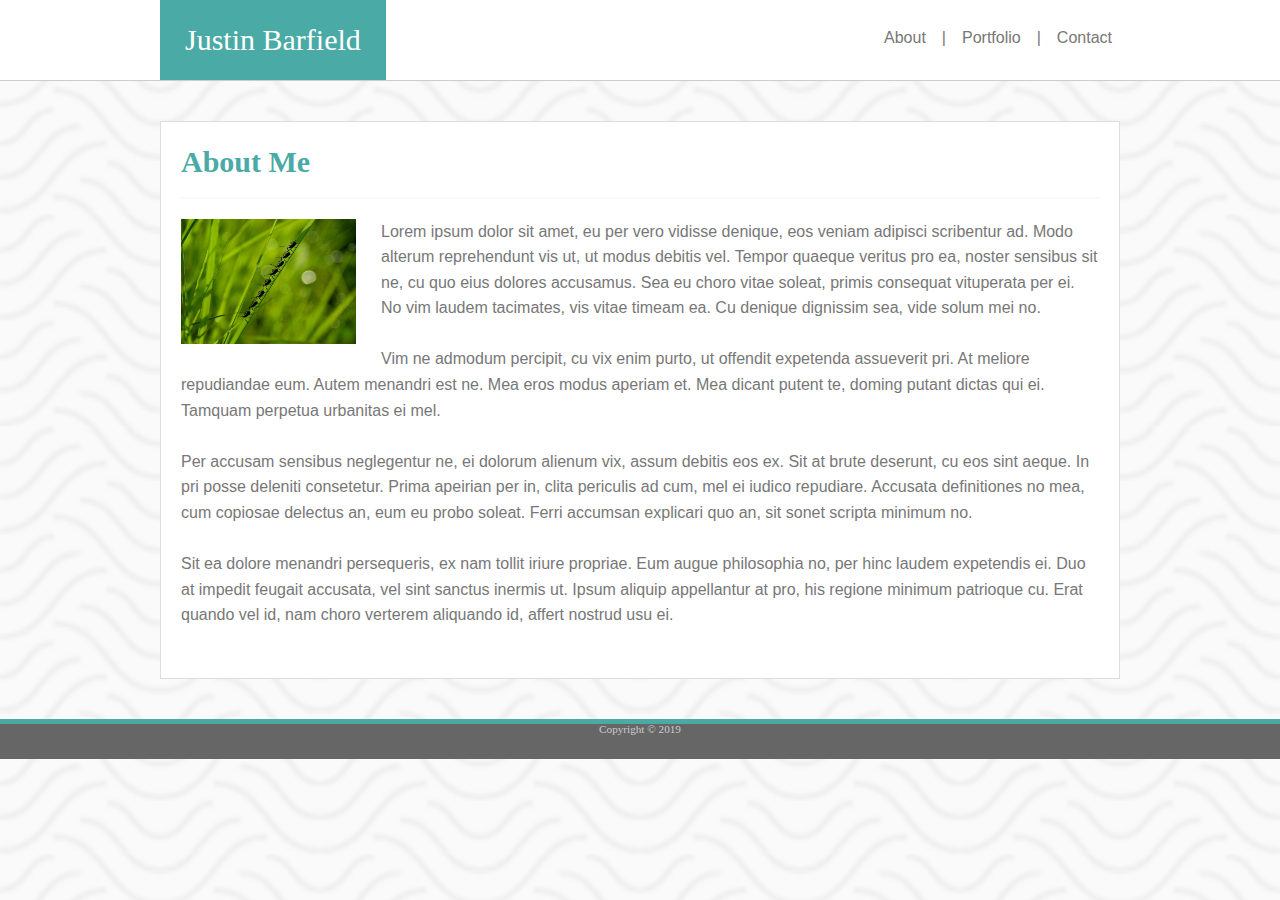
<file: index.html>
<!DOCTYPE html>
<html lang="en-us">

<head>
  <meta charset="UTF-8">
  <title>About</title>
  <link rel="stylesheet" href="assets/css/reset.css">
  <link rel="stylesheet" href="assets/css/style.css">
</head>

<body>
    <header>
        <div class="header">
            <div id="name">Justin Barfield</div>
            <div class="siteLinks">
                <un id="linkList">
                    <li><a href="/index.html">About</a></li>
                    <li>|</li>
                    <li><a href="/portfolio.html">Portfolio</a></li>
                    <li>|</li>
                    <li><a href="/contact.html">Contact</a></li>
                </un>
            </div>
        </div>
    </header>
    <section>
        <div class="mainContent">
            <div class="contentHead">About Me</div>
            <hr>
            <div>
                <!-- <img id="aboutMePic" src="assets/images/ants1.jpg" id="picture"> -->
                <p class="contentSpacing">
                    <img id="aboutMePic" src="assets/images/ants1.jpg" id="picture">Lorem ipsum dolor sit amet, eu per vero vidisse denique, eos veniam adipisci scribentur ad. Modo alterum reprehendunt vis ut, ut modus debitis vel. Tempor quaeque veritus pro ea, noster sensibus sit ne, cu quo eius dolores accusamus. Sea eu choro vitae soleat, primis consequat vituperata per ei. No vim laudem tacimates, vis vitae timeam ea.

    Cu denique dignissim sea, vide solum mei no.<br><br>Vim ne admodum percipit, cu vix enim purto, ut offendit expetenda assueverit pri. At meliore repudiandae eum. Autem menandri est ne. Mea eros modus aperiam et. Mea dicant putent te, doming putant dictas qui ei.

    Tamquam perpetua urbanitas ei mel.<br><br>Per accusam sensibus neglegentur ne, ei dolorum alienum vix, assum debitis eos ex. Sit at brute deserunt, cu eos sint aeque. In pri posse deleniti consetetur. Prima apeirian per in, clita periculis ad cum, mel ei iudico repudiare. Accusata definitiones no mea, cum copiosae delectus an, eum eu probo soleat.

    Ferri accumsan explicari quo an, sit sonet scripta minimum no.<br><br> Sit ea dolore menandri persequeris, ex nam tollit iriure propriae. Eum augue philosophia no, per hinc laudem expetendis ei. Duo at impedit feugait accusata, vel sint sanctus inermis ut. Ipsum aliquip appellantur at pro, his regione minimum patrioque cu. Erat quando vel id, nam choro verterem aliquando id, affert nostrud usu ei.
                </p>
            </div>
        </div>
    </section>
    <footer><div class="copyright">Copyright &copy; 2019</div></footer>
</body>

</html>
</file>
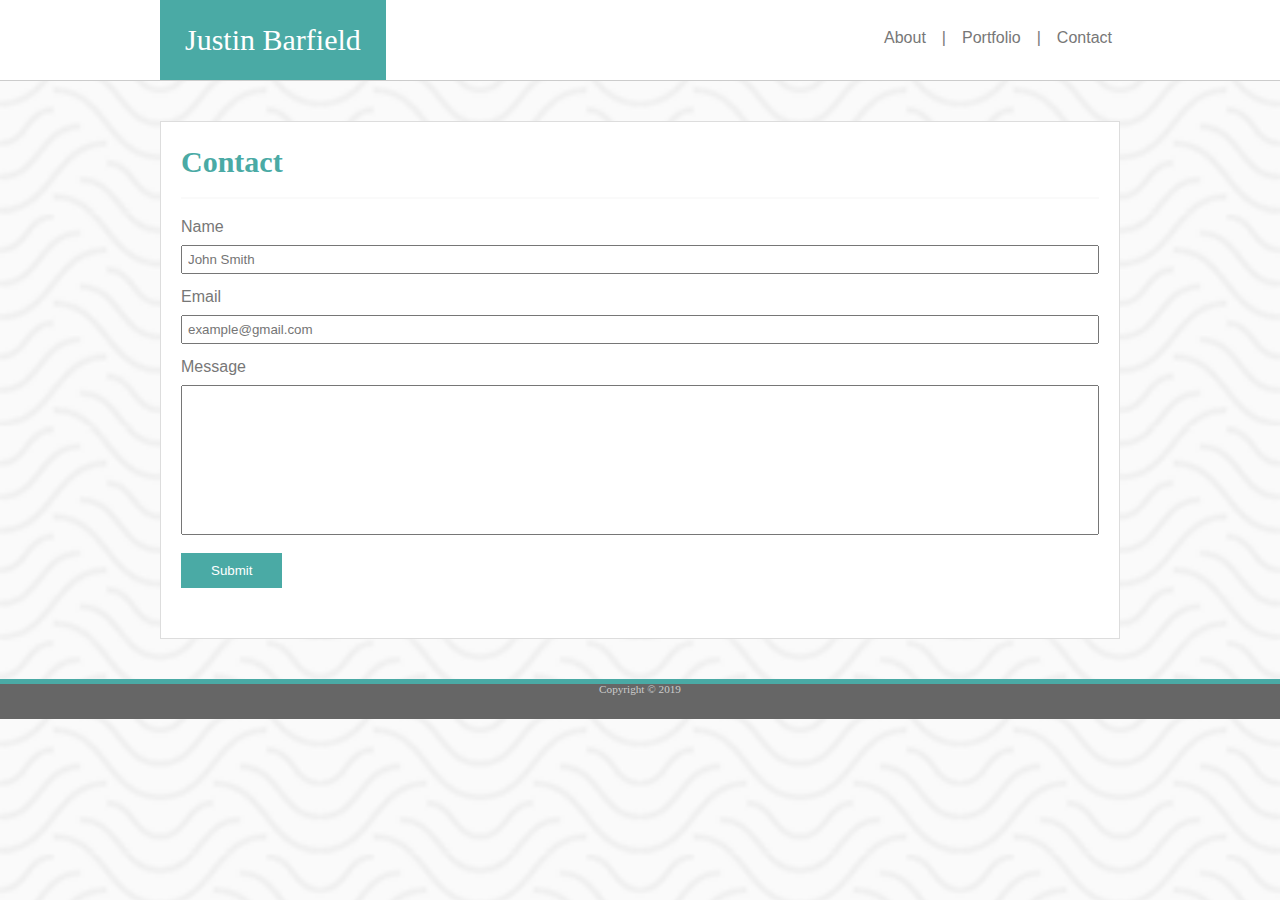
<file: contact.html>
<!DOCTYPE html>
<html lang="en-us">

<head>
  <meta charset="UTF-8">
  <title>About</title>
  <link rel="stylesheet" href="assets/css/reset.css">
  <link rel="stylesheet" href="assets/css/style.css">
</head>

<body>
    <header>
        <div class="header">
            <div id="name">Justin Barfield</div>
            <div class="siteLinks">
                <un id="linkList">
                    <li><a href="/index.html">About</a></li>
                    <li>|</li>
                    <li><a href="/portfolio.html">Portfolio</a></li>
                    <li>|</li>
                    <li><a href="/contact.html">Contact</a></li>
                </un>
            </div>
        </div>
    </header>
    <section>
        <div class="mainContent">
            <div class="contentHead">Contact</div>
            <hr>
            <div class="contentSpacing">
                <form>
                    <label for="contactName">Name</label>
                    <input type="text" id="contactName" name="contactName" placeholder="John Smith">

                    <label for="contactEmail">Email</label>
                    <input type="text" id="contactEmail" name="contactEmail" placeholder="example@gmail.com">

                    <label for="contactMessage">Message</label>
                    <textarea type="text" id="contactMessage" name="contactMessage"></textarea>

                    <input type="submit" value="Submit" id="contactSubmit">
                </form>
            </div>
        </div>
    </section>
    <footer><div class="copyright">Copyright &copy; 2019</div></footer>
</body>

</html>
</file>
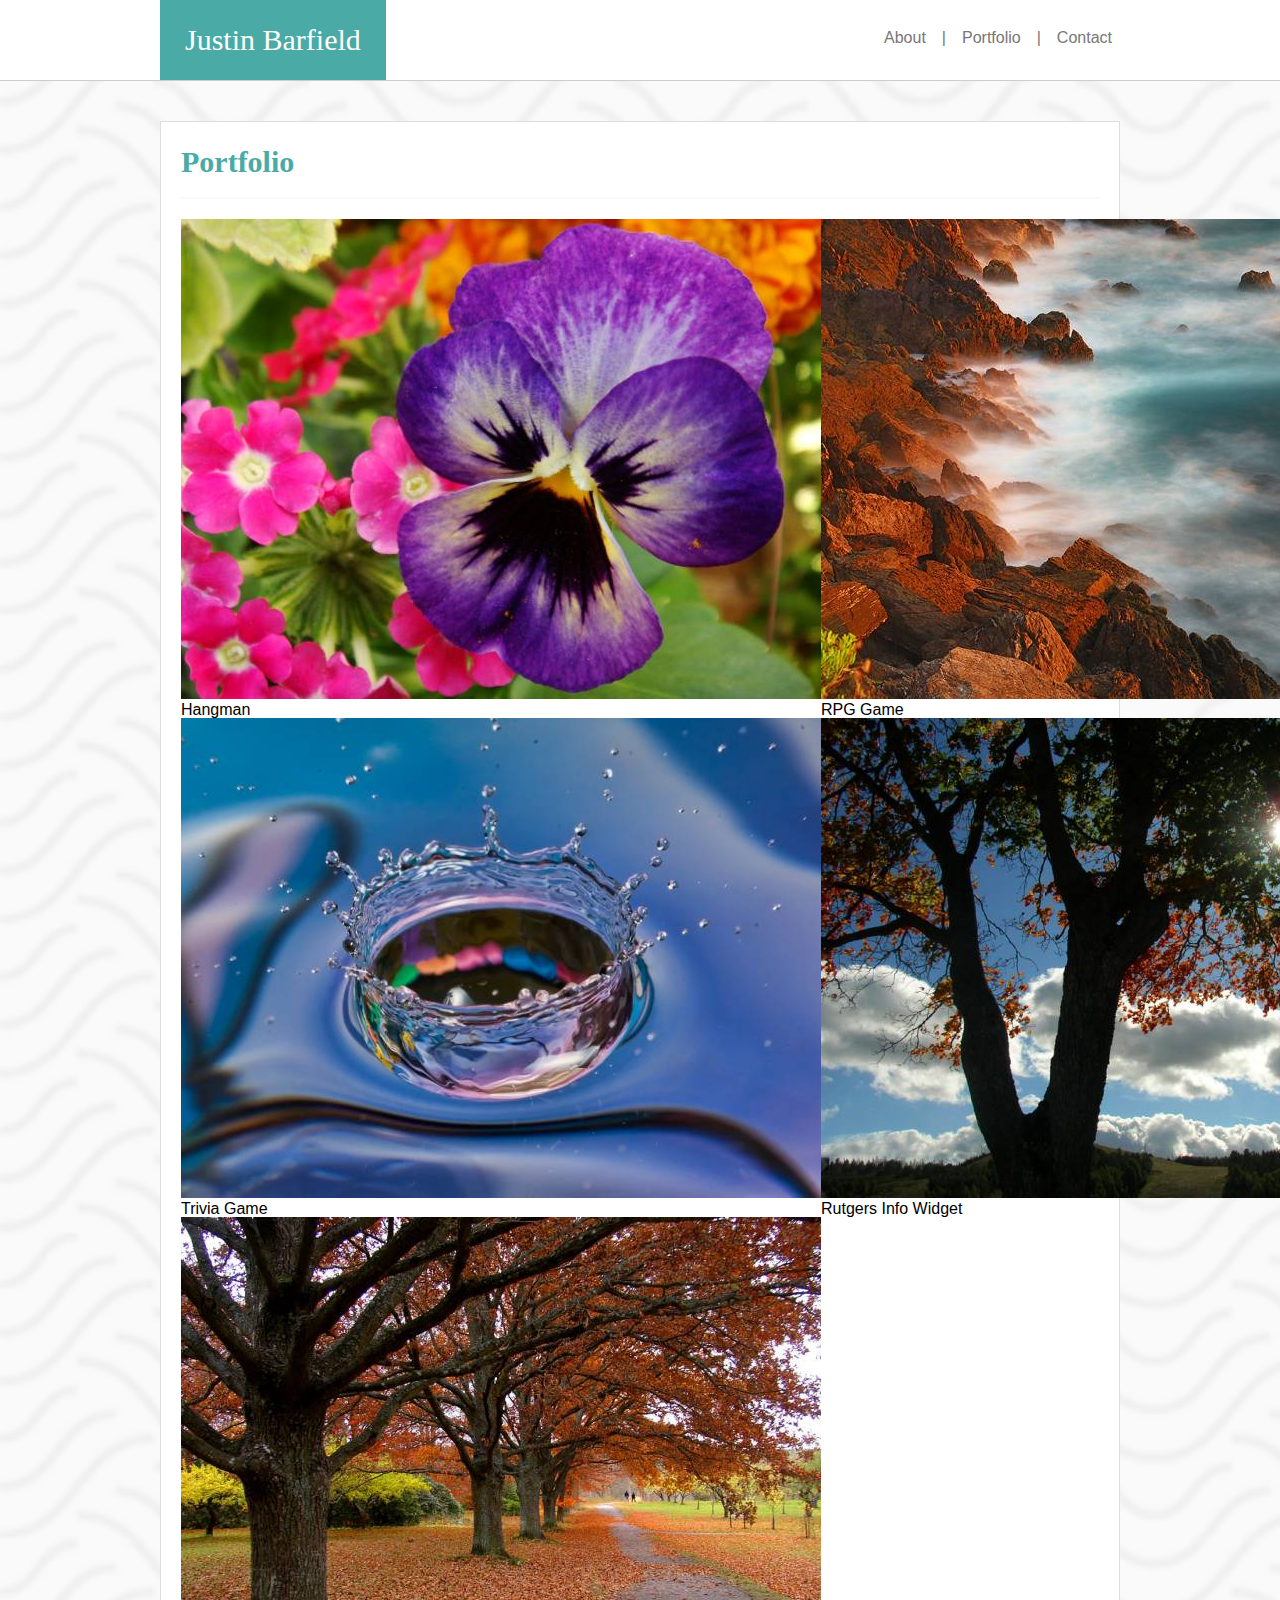
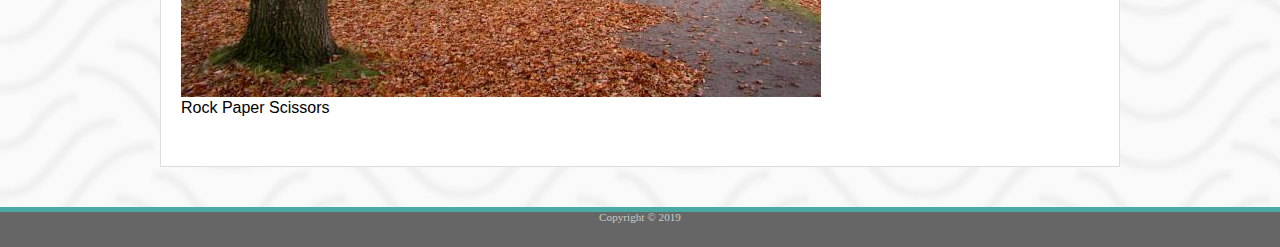
<file: portfolio.html>
<!DOCTYPE html>
<html lang="en-us">

<head>
  <meta charset="UTF-8">
  <title>About</title>
  <link rel="stylesheet" href="assets/css/reset.css">
  <link rel="stylesheet" href="assets/css/style.css">
</head>

<body>
    <header>
        <div class="header">
            <div id="name">Justin Barfield</div>
            <div class="siteLinks">
                <un id="linkList">
                    <li><a href="/index.html">About</a></li>
                    <li>|</li>
                    <li><a href="/portfolio.html">Portfolio</a></li>
                    <li>|</li>
                    <li><a href="/contact.html">Contact</a></li>
                </un>
            </div>
        </div>
    </header>
    <section>
        <div class="mainContent">
            <div class="contentHead">Portfolio</div>
            <hr>
            <div class="contentSpacing">
                <table id="portfolioTable">
                    <tr class="tableRow">
                        <td class="tableData">
                            <img class="portfolioPics" src="assets/images/flower1.jpg">
                            <div class="tilesText">Hangman</div>
                        </td>
                        <td class="tableData">
                            <img class="portfolioPics" src="assets/images/shore1.jpg">
                            <div class="tilesText">RPG Game</div>
                        </td>
                        <td class="tableData"></td>
                    </tr>
                    <tr class="tableRow">
                        <td class="tableData">
                            <img class="portfolioPics" src="assets/images/water1.jpg">
                            <div class="tilesText">Trivia Game</div>
                        </td>
                        <td class="tableData">
                            <img class="portfolioPics" src="assets/images/tree1.jpg">
                            <div class="tilesText">Rutgers Info Widget</div>
                        </td>
                        <td class="tableData"></td>
                    </tr>
                    <tr class="tableRow">
                        <td class="tableData">
                            <img class="portfolioPics" src="assets/images/tree2.jpg">
                            <div class="tilesText">Rock Paper Scissors</div>
                        </td>
                        <td class="tableData"></td>
                        <td class="tableData"></td>
                    </tr>
                </table>
            </div>
        </div>
    </section>
    <footer><div class="copyright">Copyright &copy; 2019</div></footer>
</body>

</html>
</file>
<file: assets/css/style.css>
* {
    box-sizing: border-box;
}

body {
    margin: 0;
    padding: 0;
    background-image: url("../images/papyrus.png");
    background-size: cover;
}

header {
    width: 100%;
    display: flex;
    justify-content: center;
    border-bottom: 1.5px solid #cccccc;
    background: #ffffff
}

.header {
    width: 960px;
}

#name {
    background: #4aaaa5;
    color: #ffffff;
    float: left;
    font-size: 30px;
    padding: 25px;
    font-family: Georgia, 'Times New Roman', Times, serif;
    font-weight: bold,
}

.siteLinks {
    float: right;
    padding: 0;
}

li {
    list-style-type: none;
    text-align: center;
    float: left;
    color: #777777;
    padding: 30px 8px;
    font-family: Arial, Helvetica, sans-serif;
}

li a {
    text-decoration: none;
    color: #777777;
}

li a:hover {
    color: black;
}

section {
    width: 100%;
    display: flex;
    justify-content: center;
}

.mainContent {
    width: 960px;
    background: #ffffff;
    margin: 40px 0;
    font-family: Arial, Helvetica, sans-serif;
    border: 1px solid #dddddd;
}

.contentHead {
    margin: 0;
    padding: 25px 0 20px 20px;
    font-size: 30px;
    font-weight: bold;
    color: #4aaaa5;
    font-family: Georgia, 'Times New Roman', Times, serif;
}

hr {
    margin: 0 20px;
    padding: 0;
    background: #cccccc;
    height: 1.5px;
    opacity: 10%;
    border-style: none;
}

#aboutMePic {
    width: 175px;
    height: 125px;
    float: left;
    margin: 0 25px 20px 0;
}

p {
    margin: 0;
    color: #777777;
    line-height: 160%;
}

.contentSpacing {
    padding: 20px 20px 50px 20px;
    height: 100%;
}

footer {
    border-top: 5px solid #4aaaa5;
    width: 100%;
    height: 40px;
    background: #666666;
    position: static;
    bottom: 0;
    left: 0;
    
}

.copyright {
    font-size: 70%;
    width: 100%;
    position: static;
    text-align: center;
    bottom: 1px;
    color: #cccccc;
}

/* portfolio specific style */

/* #portfolioTable {
    table-layout: fixed;
    width: 100%;
}

.tableRow {
    width: 100%;
}

.tableData {
    width: 33%;
    object-fit: fill;
    padding: 10px 0 20px 0;
    border: 1px solid black;
    float: left;
    overflow: auto;
}

.portfolioPics {
    max-width: 90%;

}

.tilesText {
    border: 1px solid pink;
    background: #4aaaa5;
    color: #ffffff;
    position: absolute;
    width: 100%;
} */

.portfolioList {
    display: flex;
    flex-direction: column;
    flex-wrap: wrap;
    height: 900px;
    width: 75%;
    float: left;
}

#picture1 {
    background-image: url(../images/flower1.jpg);
}

#picture2 {
    background-image: url(../images/shore1.jpg);
}

#picture3 {
    background-image: url(../images/tree1.jpg);
}

#picture4 {
    background-image: url(../images/tree2.jpg);
}

#picture5 {
    background-image: url(../images/water1.jpg);
}

.portfolioPictures {
    background-size: 300px 250px;
    background-repeat: no-repeat;
    height: 300px;
    width: 300px;
    overflow: hidden;
    display: flex;
    justify-content: center;
    padding: 200px 0px 55px 0px;
    /* border: 1px solid black; */
}
/* Would like to make this a class
    but unsure how to. .portfolioSpan */
span {
    background: #4aaaa5;
    /* padding: 15px 65.5px; */
    padding-top: 10px;
    margin-top: 3px;
    color: #ffffff;
    white-space: nowrap;
    font-family: Georgia, 'Times New Roman', Times, serif;
    width: 100%;
    font-size: 125%
}

/* Contact style */

input[type=text], textarea {
    width: 100%;
    resize: vertical;
    margin-bottom: 15px;
    margin-top: 10px;
    padding: 5px;
    font-family: Arial, Helvetica, sans-serif;
}

label {
    font-family: Arial, Helvetica, sans-serif;
    color: #777777
}

textarea {
    resize: none;
    height: 150px;
}

#contactSubmit {
    background-color: #4aaaa5;
    text-decoration: none;
    cursor: pointer;
    padding: 10px 30px;
    border: none;
color: #ffffff
}
</file>
